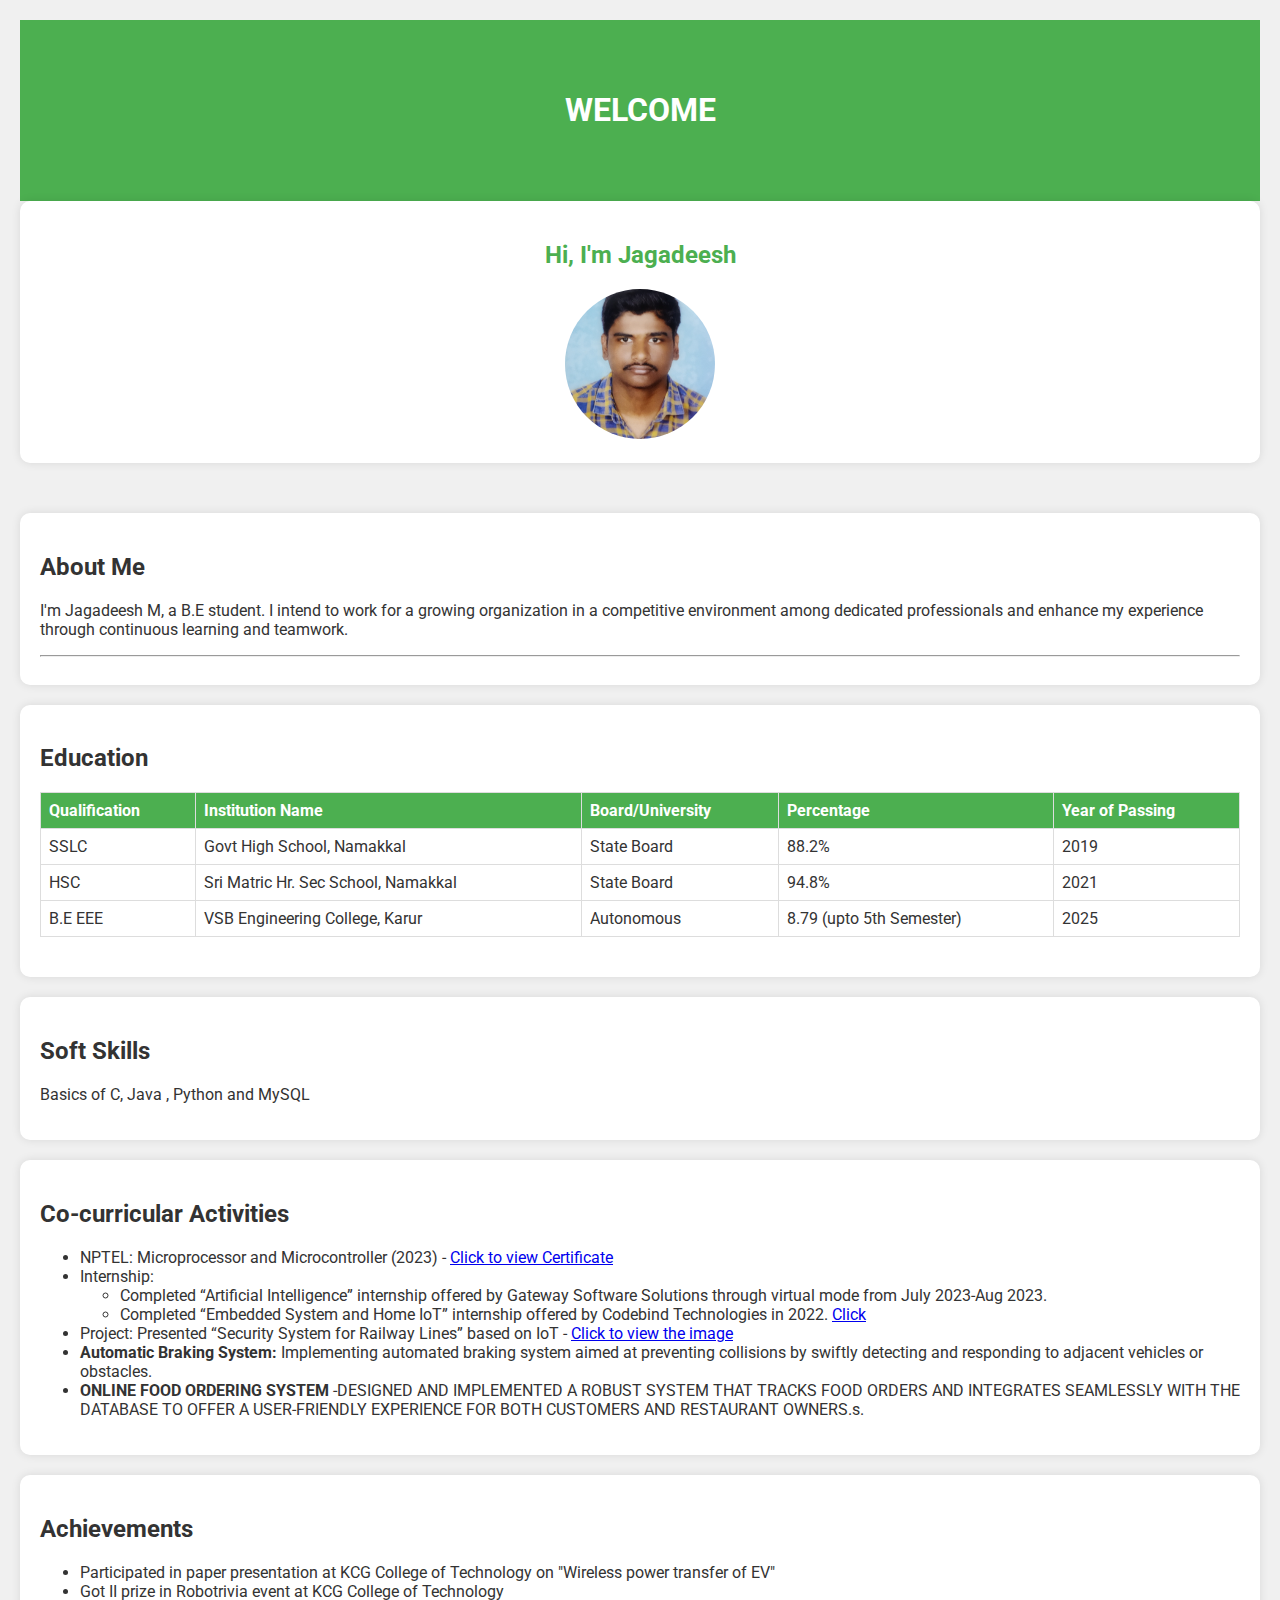
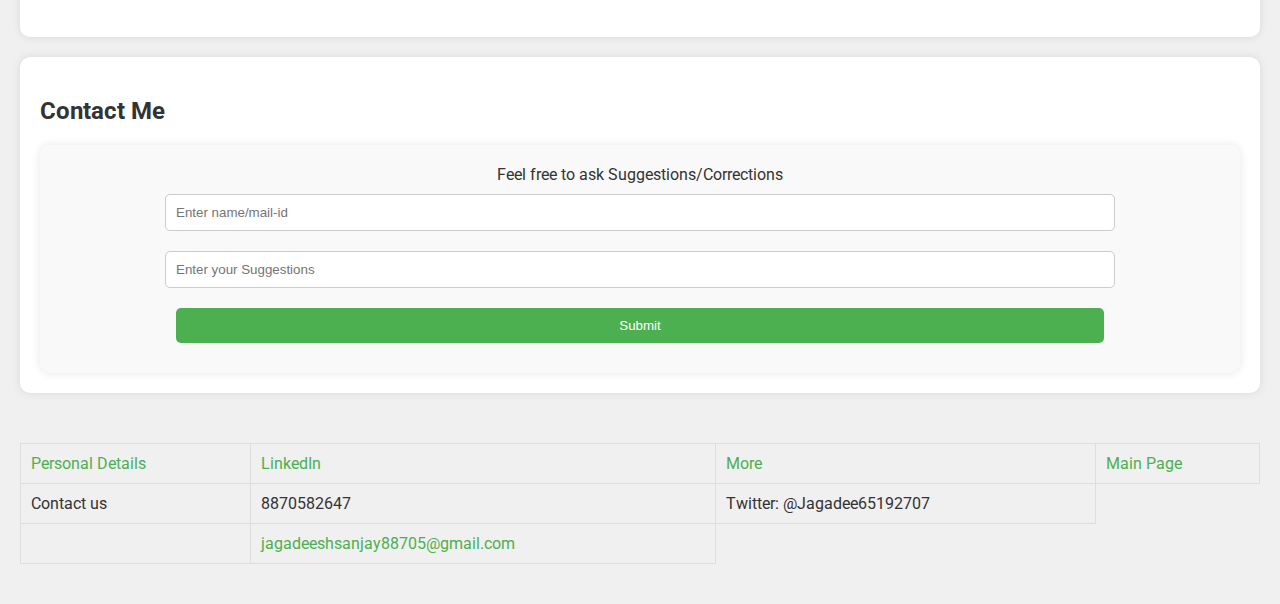
<file: index.html>
<!DOCTYPE html>
<html lang="en">
<head>
    <meta charset="UTF-8">
    <meta name="viewport" content="width=device-width, initial-scale=1.0">
    <title>Jagadeesh Resume</title>
    <link rel="stylesheet" href="style.css">
    <link href="https://fonts.googleapis.com/css2?family=Roboto:wght@400;700&display=swap" rel="stylesheet">
</head>
<body>
    <header>
        <h1>WELCOME</h1>
    </header>
    
    <section id="intro">
        <h2>Hi, I'm Jagadeesh</h2>
        <div id="photo">
            <img src="SAVE_20230408_175632.jpg" alt="Jagadeesh's Photo">
        </div>
    </section>

    <section id="about">
        <h2>About Me</h2>
        <p>I'm Jagadeesh M, a B.E student. I intend to work for a growing organization in a competitive environment among dedicated professionals and enhance my experience through continuous learning and teamwork.</p>
        <hr>
    </section>

    <section id="education">
        <h2>Education</h2>
        <table>
            <tr>
                <th>Qualification</th>
                <th>Institution Name</th>
                <th>Board/University</th>
                <th>Percentage</th>
                <th>Year of Passing</th>
            </tr>
            <tr>
                <td>SSLC</td>
                <td>Govt High School, Namakkal</td>
                <td>State Board</td>
                <td>88.2%</td>
                <td>2019</td>
            </tr>
            <tr>
                <td>HSC</td>
                <td>Sri Matric Hr. Sec School, Namakkal</td>
                <td>State Board</td>
                <td>94.8%</td>
                <td>2021</td>
            </tr>
            <tr>
                <td>B.E EEE</td>
                <td>VSB Engineering College, Karur</td>
                <td>Autonomous</td>
                <td>8.79 (upto 5th Semester)</td>
                <td>2025</td>
            </tr>
        </table>
    </section>

    <section id="skills">
        <h2>Soft Skills</h2>
        <p>Basics of C, Java , Python and MySQL</p>
    </section>

    <section id="activities">
        <h2>Co-curricular Activities</h2>
        <ul>
            <li>NPTEL: Microprocessor and Microcontroller (2023) - <a href="IMG-20230510-WA0005.jpg">Click to view Certificate</a></li>
            <li>Internship:
                <ul>
                    <li>Completed “Artificial Intelligence” internship offered by Gateway Software Solutions through virtual mode from July 2023-Aug 2023.</li>
                    <li>Completed “Embedded System and Home IoT” internship offered by Codebind Technologies in 2022. <a href="Jagadeeshinternship.pdf">Click</a></li>
                </ul>
            </li>
            <li>Project: Presented “Security System for Railway Lines” based on IoT - <a href="IMG-20230315-WA0006.jpg">Click to view the image</a></li>
            <li><b>Automatic Braking System:</b> Implementing automated braking system aimed at preventing collisions by swiftly detecting and responding to adjacent vehicles or obstacles.</li>
            <li><b>ONLINE FOOD ORDERING SYSTEM </b>-DESIGNED AND IMPLEMENTED A ROBUST SYSTEM THAT TRACKS FOOD
                ORDERS AND INTEGRATES SEAMLESSLY WITH THE
                DATABASE TO OFFER A USER-FRIENDLY EXPERIENCE FOR
                BOTH CUSTOMERS AND RESTAURANT OWNERS.s.</li>
        </ul>
    </section>

    <section id="achievements">
        <h2>Achievements</h2>
        <ul>
            <li>Participated in paper presentation at KCG College of Technology on "Wireless power transfer of EV"</li>
            <li>Got II prize in Robotrivia event at KCG College of Technology</li>
        </ul>
    </section>

    <section id="contact">
        <h2>Contact Me</h2>
        <form id="inputForm" action="https://sheetdb.io/api/v1/c1bgxjkm9t4cj">
            <label for="textInput">Feel free to ask Suggestions/Corrections</label><br>
            <input type="text" id="textInput" placeholder="Enter name/mail-id" name="data[Name]" required><br>
            <label for="Suggestion"></label>
            <input type="text" placeholder="Enter your Suggestions" name="data[Suggestion]"><br>
            <button type="submit">Submit</button>
        </form>
    </section>

    <footer>
        <table class="bottom">
            <tr>
                <td><a href="hi.html">Personal Details</a></td>
                <td><a href="http://www.linkedin.com/in/jagadeesh-m-658a02249">LinkedIn</a></td>
                <td><a href="more.html">More</a></td>
                <td><a href="https://jagadeesh88705.github.io/all/">Main Page</a></td>
            </tr>
            <tr>
                <td>Contact us</td>
                <td>8870582647</td>
                <td>Twitter: @Jagadee65192707</td>
            </tr>
            <tr>
                <td></td>
                <td><a href="mailto:jagadeeshsanjay88705@gmail.com">jagadeeshsanjay88705@gmail.com</a></td>
            </tr>
        </table>
    </footer>

    <script>
        var form = document.getElementById('inputForm');
        form.addEventListener("submit", function(e) {
            e.preventDefault();
            fetch(form.action, {
                method: "POST",
                body: new FormData(document.getElementById("inputForm")),
            }).then(
                response => response.json()
            ).then(() => {
                window.open('page2.html', '_blank');
            });
        });
    </script>
</body>
</html>
</file>
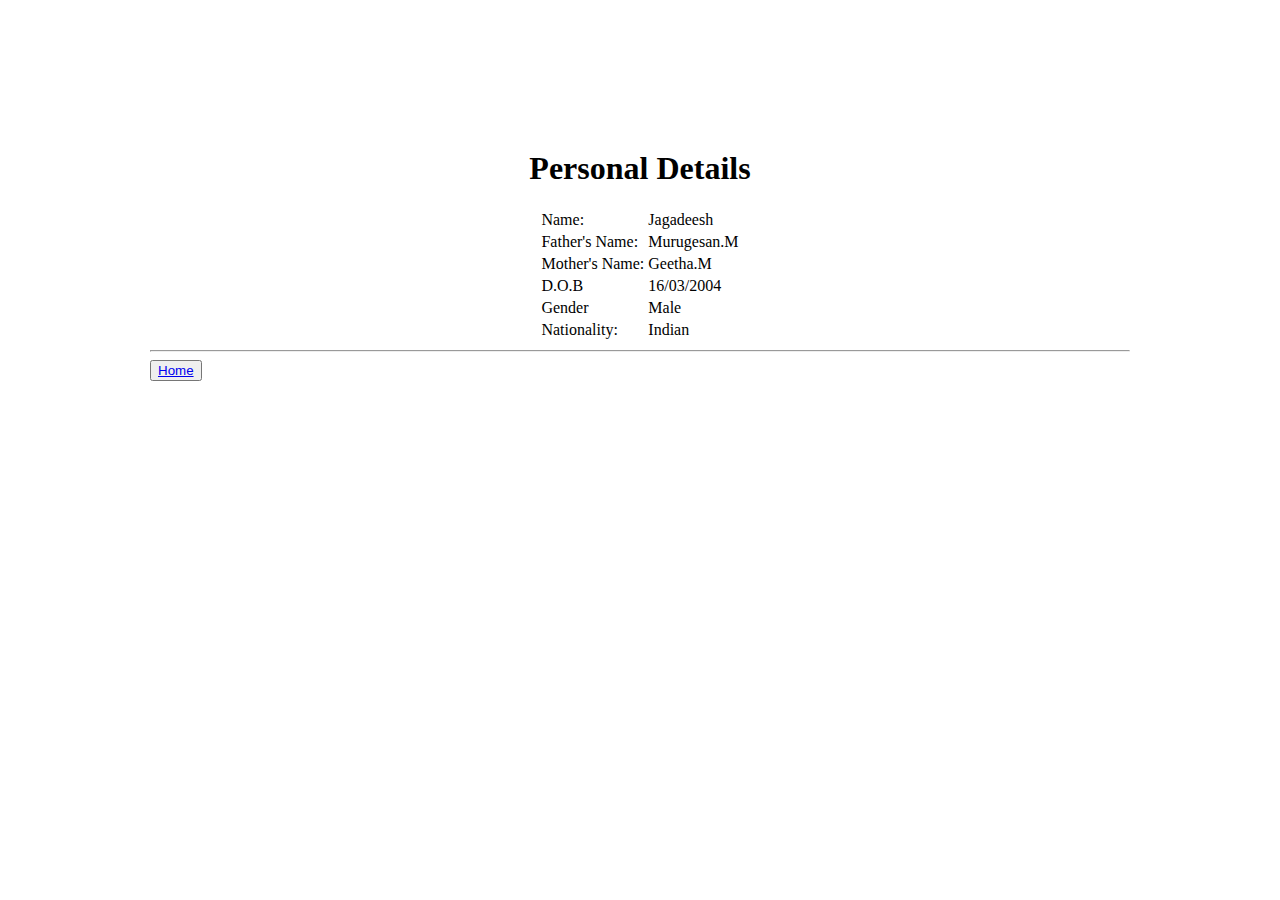
<file: hi.html>
<body style="margin:150px;" bottommargin="1">
    
<center><h1> Personal Details</h1>
    <table>
        <tr><td>Name:</td><td>Jagadeesh</td></tr>
        <tr><td>Father's Name:</td><td>Murugesan.M</td></tr>
        <tr><td>Mother's Name:</td><td>Geetha.M</td></tr>
        <tr><td>D.O.B</td><td>16/03/2004</td></tr>
        <tr><td>Gender</td><td>Male</td></tr>
        <tr><td>Nationality:</td><td>Indian</td></tr>
    </table>
</center>
<hr><button><a href="index.html">Home</a></button>
</body>
</file>
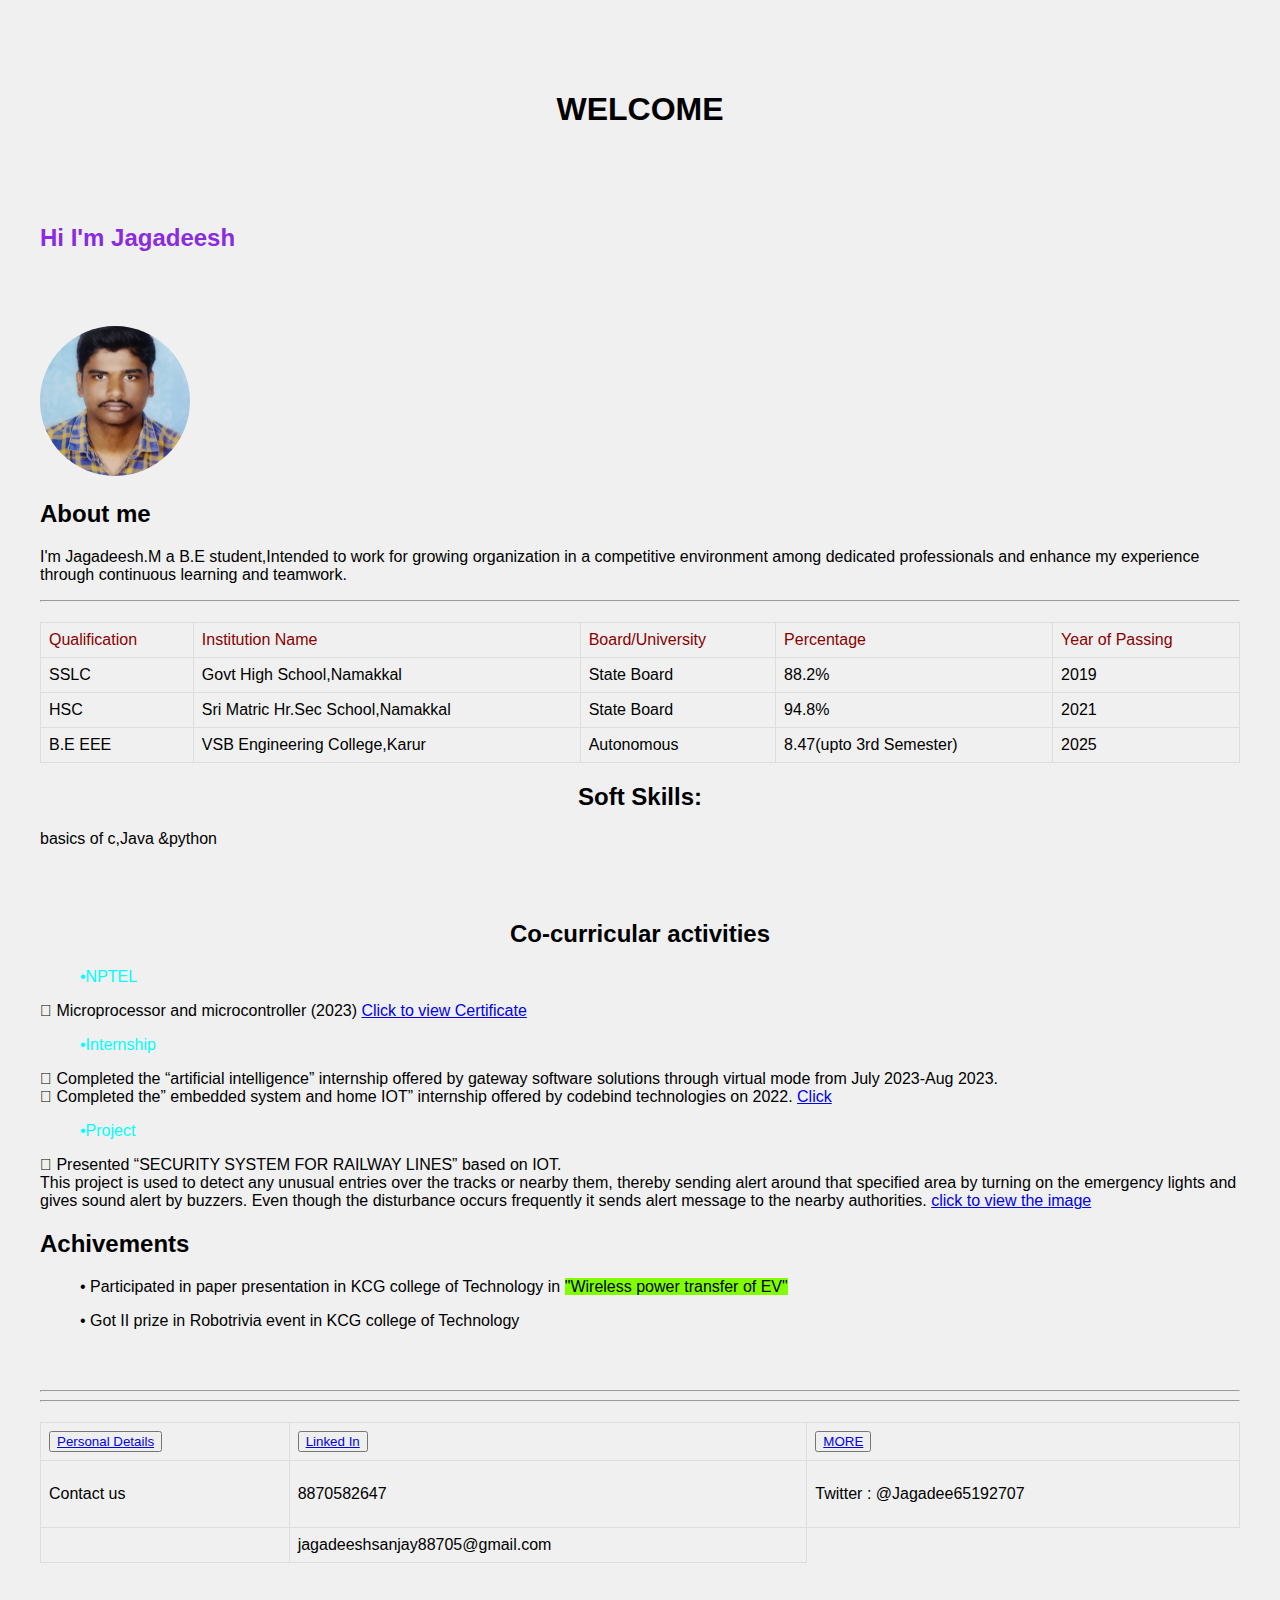
<file: jaga.html>
<!DOCTYPE html>
<head>
    <title>JAGADEESH RESUME</title>
    <link rel="stylesheet" href="style.css">
    
</head>
<body style="color:black;margin: 20px; margin-top: 50px;">
   <center> <h1 class="wel">WELCOME</h1>
    <br><br><br></center>
    <h2 style="color: blueviolet;">Hi I'm Jagadeesh</h2>
    <br><br><br>
    <div id="photo"><img src="SAVE_20230408_175632.jpg" width="300px">
    </div>


    <div class="about">
    <h2>About me</h2>
    <p>I'm Jagadeesh.M a B.E student,Intended to work for growing organization in a competitive environment among 
        dedicated professionals and enhance my experience through continuous learning and 
        teamwork. </p><hr>
    </div>


        <div class="tab-contents" id="education">
        <table border="1"><tr>
            <td style="color: darkred;">Qualification</td>
            <td style="color: darkred;">Institution Name</td>
            <td style="color: darkred;">Board/University</td>
            <td style="color: darkred;">Percentage</td>
            <td style="color: darkred;">Year of Passing</td>
        </tr>
        <tr><td>SSLC</td>
        <td>Govt High School,Namakkal</td>
    <td>State Board</td>
         <td>88.2%</td>
           <td>2019</td></tr>
           <tr><td>HSC</td><td>Sri Matric Hr.Sec School,Namakkal</td><td>State Board</td><td>94.8%</td><td>2021</td></tr>
           <tr><td> B.E EEE</td><td>VSB Engineering College,Karur</td><td>Autonomous</td><td>8.47(upto 3rd Semester)</td><td>2025</td></tr>
        </table>
        <div>
            <h2 style="text-align: center;">Soft Skills:</h2>
            <p>        basics of c,Java &python</p>
            <br><br>
            <h2 style="text-align: center;">Co-curricular activities</h2>
            <ul style="color: aqua;">•NPTEL</ul><p>  <span> Microprocessor and microcontroller (2023)</span> <a href="IMG-20230510-WA0005.jpg">Click to view Certificate</a> </p>
            <ul style="color: aqua;">•Internship</ul><p><span> Completed the “artificial intelligence” internship offered by gateway software 
                solutions through virtual mode from July 2023-Aug 2023. <br>
                 Completed the” embedded system and home IOT” internship offered by 
                codebind technologies on 2022. <a href="Jagadeeshinternship.pdf">Click</a></span></p>
                <ul style="color: aqua;">•Project</ul><p><span> Presented “SECURITY SYSTEM FOR RAILWAY LINES” based on IOT. 
                   <br> This project is used to detect any unusual entries over the tracks or nearby 
                    them, thereby sending alert around that specified area by turning on the emergency 
                    lights and gives sound alert by buzzers. Even though the disturbance occurs frequently 
                    it sends alert message to the nearby authorities.   </span> <a href="IMG-20230315-WA0006.jpg">click to view the image</a></p>
        </div>
        <h2>Achivements</h2>
        <ul >• Participated in paper presentation in KCG college of Technology in <span style="background-color: chartreuse;">"Wireless power transfer of EV"</span><style color:ff1111;>   </style></ul>
        <ul >• Got II prize in Robotrivia event in KCG college of Technology</ul>
        <br><br><hr><hr>
        <center>
        <table class="bottom"><tr>
        <td><button  ><a href="hi.html">Personal Details</a></button></td>
    <td><button><a href="http://www.linkedin.com/in/jagadeesh-m-658a02249">Linked In</a></button></td>
    <td><button><a href="more.html">MORE</a></button></td></tr><tr>
    <td><p> Contact us </p></td><td>8870582647</td> <td>Twitter : @Jagadee65192707</td></tr><tr><td></td>
    <td> <a class="click">jagadeeshsanjay88705@gmail.com</a></td>
    </tr>
    </table>
</center>
   
</body>
</html>
</file>
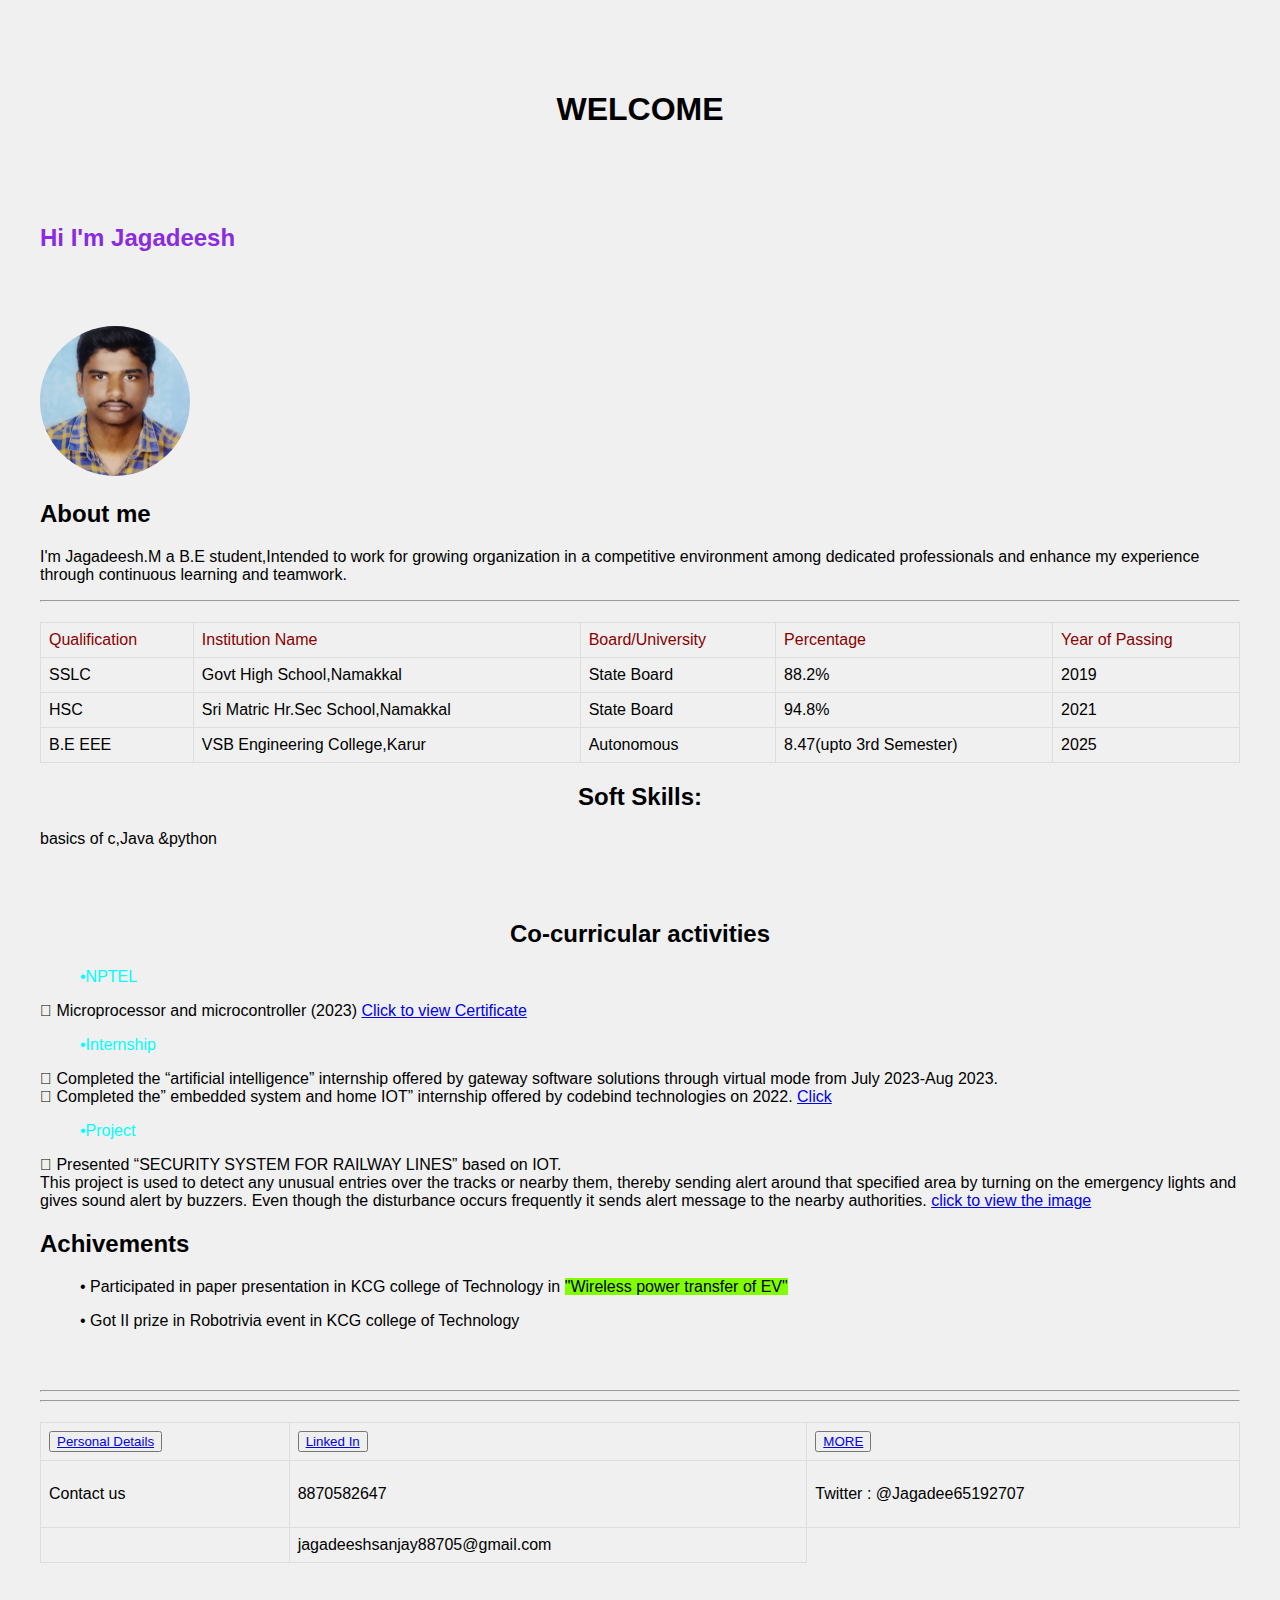
<file: main.html>
<!DOCTYPE html>
<head>
    <title>JAGADEESH RESUME</title>
    <link rel="stylesheet" href="style.css">
    
</head>
<body style="color:black;margin: 20px; margin-top: 50px;">
   <center> <h1 class="wel">WELCOME</h1>
    <br><br><br></center>
    <h2 style="color: blueviolet;">Hi I'm Jagadeesh</h2>
    <br><br><br>
    <div id="photo"><img src="SAVE_20230408_175632.jpg" width="300px">
    </div>


    <div class="about">
    <h2>About me</h2>
    <p>I'm Jagadeesh.M a B.E student,Intended to work for growing organization in a competitive environment among 
        dedicated professionals and enhance my experience through continuous learning and 
        teamwork. </p><hr>
    </div>


        <div class="tab-contents" id="education">
        <table border="1"><tr>
            <td style="color: darkred;">Qualification</td>
            <td style="color: darkred;">Institution Name</td>
            <td style="color: darkred;">Board/University</td>
            <td style="color: darkred;">Percentage</td>
            <td style="color: darkred;">Year of Passing</td>
        </tr>
        <tr><td>SSLC</td>
        <td>Govt High School,Namakkal</td>
    <td>State Board</td>
         <td>88.2%</td>
           <td>2019</td></tr>
           <tr><td>HSC</td><td>Sri Matric Hr.Sec School,Namakkal</td><td>State Board</td><td>94.8%</td><td>2021</td></tr>
           <tr><td> B.E EEE</td><td>VSB Engineering College,Karur</td><td>Autonomous</td><td>8.47(upto 3rd Semester)</td><td>2025</td></tr>
        </table>
        <div>
            <h2 style="text-align: center;">Soft Skills:</h2>
            <p>        basics of c,Java &python</p>
            <br><br>
            <h2 style="text-align: center;">Co-curricular activities</h2>
            <ul style="color: aqua;">•NPTEL</ul><p>  <span> Microprocessor and microcontroller (2023)</span> <a href="IMG-20230510-WA0005.jpg">Click to view Certificate</a> </p>
            <ul style="color: aqua;">•Internship</ul><p><span> Completed the “artificial intelligence” internship offered by gateway software 
                solutions through virtual mode from July 2023-Aug 2023. <br>
                 Completed the” embedded system and home IOT” internship offered by 
                codebind technologies on 2022. <a href="Jagadeeshinternship.pdf">Click</a></span></p>
                <ul style="color: aqua;">•Project</ul><p><span> Presented “SECURITY SYSTEM FOR RAILWAY LINES” based on IOT. 
                   <br> This project is used to detect any unusual entries over the tracks or nearby 
                    them, thereby sending alert around that specified area by turning on the emergency 
                    lights and gives sound alert by buzzers. Even though the disturbance occurs frequently 
                    it sends alert message to the nearby authorities.   </span> <a href="IMG-20230315-WA0006.jpg">click to view the image</a></p>
        </div>
        <h2>Achivements</h2>
        <ul >• Participated in paper presentation in KCG college of Technology in <span style="background-color: chartreuse;">"Wireless power transfer of EV"</span><style color:ff1111;>   </style></ul>
        <ul >• Got II prize in Robotrivia event in KCG college of Technology</ul>
        <br><br><hr><hr>
        <center>
        <table class="bottom"><tr>
        <td><button  ><a href="hi.html">Personal Details</a></button></td>
    <td><button><a href="http://www.linkedin.com/in/jagadeesh-m-658a02249">Linked In</a></button></td>
    <td><button><a href="more.html">MORE</a></button></td></tr><tr>
    <td><p> Contact us </p></td><td>8870582647</td> <td>Twitter : @Jagadee65192707</td></tr><tr><td></td>
    <td> <a class="click">jagadeeshsanjay88705@gmail.com</a></td>
    </tr>
    </table>
</center>
   
</body>
</html>
</file>
<file: style.css>
body {
    font-family: 'Roboto', sans-serif;
    background-color: #f0f0f0;
    color: #333;
    margin: 0;
    padding: 20px;
}

header {
    text-align: center;
    padding: 50px;
    background-color: #4CAF50;
    color: white;
}

h1, h2 {
    font-weight: 700;
}

#intro {
    text-align: center;
    margin-bottom: 50px;
}

#intro h2 {
    color: #4CAF50;
}

#photo img {
    border-radius: 50%;
    width: 150px;
    height: 150px;
    object-fit: cover;
}

section {
    background: white;
    padding: 20px;
    margin-bottom: 20px;
    border-radius: 10px;
    box-shadow: 0 0 10px rgba(0, 0, 0, 0.1);
}

table {
    width: 100%;
    border-collapse: collapse;
    margin: 20px 0;
}

th, td {
    border: 1px solid #ddd;
    padding: 8px;
    text-align: left;
}

th {
    background-color: #4CAF50;
    color: white;
}

form {
    text-align: center;
    background: #f9f9f9;
    padding: 20px;
    border-radius: 10px;
    box-shadow: 0 0 10px rgba(0, 0, 0, 0.1);
}

form input, form button {
    padding: 10px;
    margin: 10px 0;
    width: 80%;
    border: 1px solid #ccc;
    border-radius: 5px;
}

form button {
    background-color: #4CAF50;
    color: white;
    border: none;
}

form button:hover {
    background-color: #45a049;
}

footer {
    text-align: center;
    margin-top: 50px;
}

footer table {
    width: 100%;
}

footer td {
    padding: 10px;
}

footer a {
    color: #4CAF50;
    text-decoration: none;
}

footer a:hover {
    text-decoration: underline;
}
</file>
